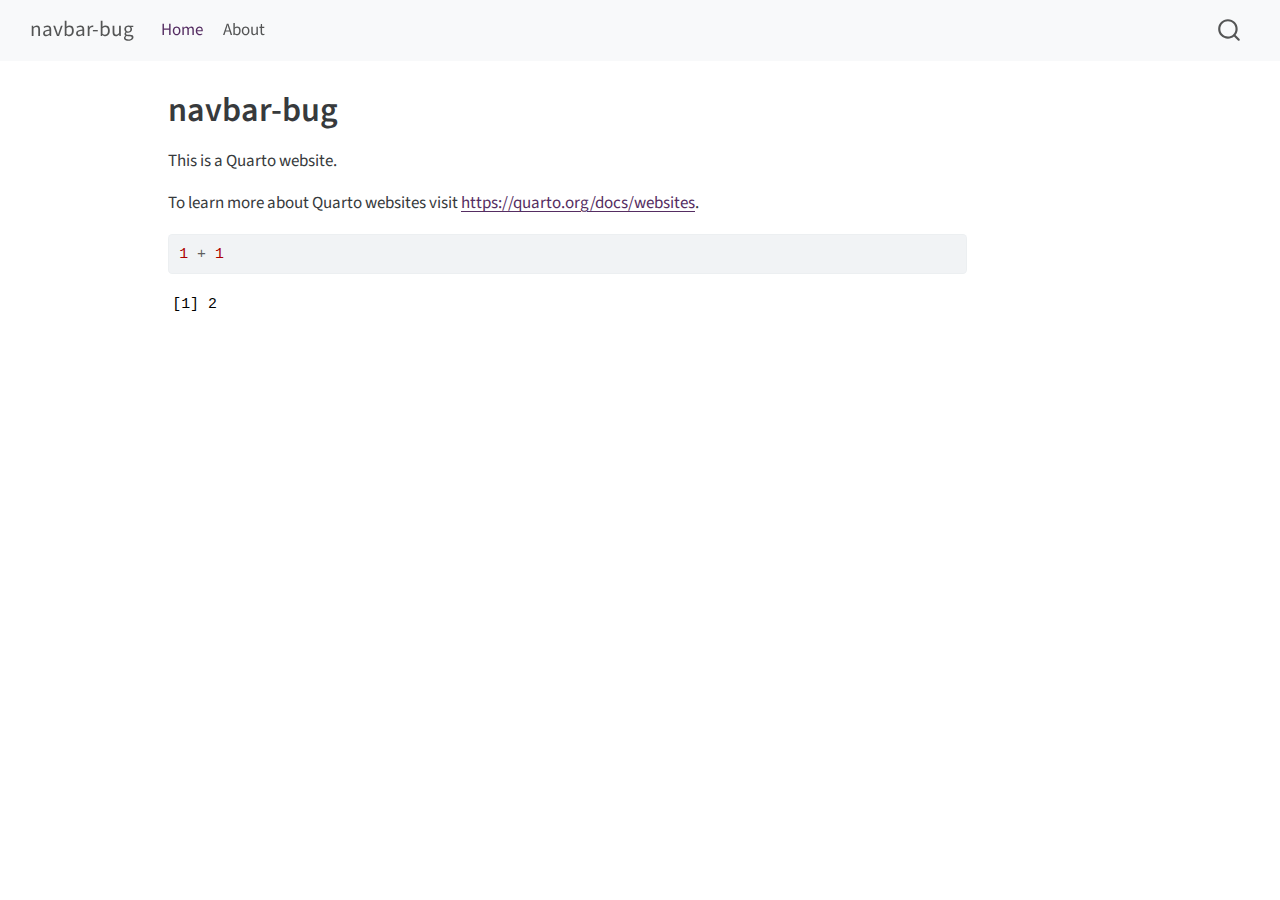
<file: index.html>
<!DOCTYPE html>
<html xmlns="http://www.w3.org/1999/xhtml" lang="en" xml:lang="en"><head>

<meta charset="utf-8">
<meta name="generator" content="quarto-1.4.455">

<meta name="viewport" content="width=device-width, initial-scale=1.0, user-scalable=yes">


<title>navbar-bug</title>
<style>
code{white-space: pre-wrap;}
span.smallcaps{font-variant: small-caps;}
div.columns{display: flex; gap: min(4vw, 1.5em);}
div.column{flex: auto; overflow-x: auto;}
div.hanging-indent{margin-left: 1.5em; text-indent: -1.5em;}
ul.task-list{list-style: none;}
ul.task-list li input[type="checkbox"] {
  width: 0.8em;
  margin: 0 0.8em 0.2em -1em; /* quarto-specific, see https://github.com/quarto-dev/quarto-cli/issues/4556 */ 
  vertical-align: middle;
}
/* CSS for syntax highlighting */
pre > code.sourceCode { white-space: pre; position: relative; }
pre > code.sourceCode > span { line-height: 1.25; }
pre > code.sourceCode > span:empty { height: 1.2em; }
.sourceCode { overflow: visible; }
code.sourceCode > span { color: inherit; text-decoration: inherit; }
div.sourceCode { margin: 1em 0; }
pre.sourceCode { margin: 0; }
@media screen {
div.sourceCode { overflow: auto; }
}
@media print {
pre > code.sourceCode { white-space: pre-wrap; }
pre > code.sourceCode > span { text-indent: -5em; padding-left: 5em; }
}
pre.numberSource code
  { counter-reset: source-line 0; }
pre.numberSource code > span
  { position: relative; left: -4em; counter-increment: source-line; }
pre.numberSource code > span > a:first-child::before
  { content: counter(source-line);
    position: relative; left: -1em; text-align: right; vertical-align: baseline;
    border: none; display: inline-block;
    -webkit-touch-callout: none; -webkit-user-select: none;
    -khtml-user-select: none; -moz-user-select: none;
    -ms-user-select: none; user-select: none;
    padding: 0 4px; width: 4em;
  }
pre.numberSource { margin-left: 3em;  padding-left: 4px; }
div.sourceCode
  {   }
@media screen {
pre > code.sourceCode > span > a:first-child::before { text-decoration: underline; }
}
</style>


<script src="site_libs/quarto-nav/quarto-nav.js"></script>
<script src="site_libs/quarto-nav/headroom.min.js"></script>
<script src="site_libs/clipboard/clipboard.min.js"></script>
<script src="site_libs/quarto-search/autocomplete.umd.js"></script>
<script src="site_libs/quarto-search/fuse.min.js"></script>
<script src="site_libs/quarto-search/quarto-search.js"></script>
<meta name="quarto:offset" content="./">
<script src="site_libs/quarto-html/quarto.js"></script>
<script src="site_libs/quarto-html/popper.min.js"></script>
<script src="site_libs/quarto-html/tippy.umd.min.js"></script>
<script src="site_libs/quarto-html/anchor.min.js"></script>
<link href="site_libs/quarto-html/tippy.css" rel="stylesheet">
<link href="site_libs/quarto-html/quarto-syntax-highlighting.css" rel="stylesheet" id="quarto-text-highlighting-styles">
<script src="site_libs/bootstrap/bootstrap.min.js"></script>
<link href="site_libs/bootstrap/bootstrap-icons.css" rel="stylesheet">
<link href="site_libs/bootstrap/bootstrap.min.css" rel="stylesheet" id="quarto-bootstrap" data-mode="light">
<script id="quarto-search-options" type="application/json">{
  "location": "navbar",
  "copy-button": false,
  "collapse-after": 3,
  "panel-placement": "end",
  "type": "overlay",
  "limit": 50,
  "keyboard-shortcut": [
    "f",
    "/",
    "s"
  ],
  "show-item-context": false,
  "language": {
    "search-no-results-text": "No results",
    "search-matching-documents-text": "matching documents",
    "search-copy-link-title": "Copy link to search",
    "search-hide-matches-text": "Hide additional matches",
    "search-more-match-text": "more match in this document",
    "search-more-matches-text": "more matches in this document",
    "search-clear-button-title": "Clear",
    "search-detached-cancel-button-title": "Cancel",
    "search-submit-button-title": "Submit",
    "search-label": "Search"
  }
}</script>


<link rel="stylesheet" href="styles.css">
</head>

<body class="nav-fixed">

<div id="quarto-search-results"></div>
  <header id="quarto-header" class="headroom fixed-top">
    <nav class="navbar navbar-expand-lg " data-bs-theme="dark">
      <div class="navbar-container container-fluid">
      <div class="navbar-brand-container mx-auto">
    <a class="navbar-brand" href="./index.html">
    <span class="navbar-title">navbar-bug</span>
    </a>
  </div>
            <div id="quarto-search" class="" title="Search"></div>
          <button class="navbar-toggler" type="button" data-bs-toggle="collapse" data-bs-target="#navbarCollapse" aria-controls="navbarCollapse" aria-expanded="false" aria-label="Toggle navigation" onclick="if (window.quartoToggleHeadroom) { window.quartoToggleHeadroom(); }">
  <span class="navbar-toggler-icon"></span>
</button>
          <div class="collapse navbar-collapse" id="navbarCollapse">
            <ul class="navbar-nav navbar-nav-scroll me-auto">
  <li class="nav-item">
    <a class="nav-link active" href="./index.html" aria-current="page"> 
<span class="menu-text">Home</span></a>
  </li>  
  <li class="nav-item">
    <a class="nav-link" href="./about.html"> 
<span class="menu-text">About</span></a>
  </li>  
</ul>
          </div> <!-- /navcollapse -->
          <div class="quarto-navbar-tools">
</div>
      </div> <!-- /container-fluid -->
    </nav>
</header>
<!-- content -->
<div id="quarto-content" class="quarto-container page-columns page-rows-contents page-layout-article page-navbar">
<!-- sidebar -->
<!-- margin-sidebar -->
    <div id="quarto-margin-sidebar" class="sidebar margin-sidebar">
        
    </div>
<!-- main -->
<main class="content" id="quarto-document-content">

<header id="title-block-header" class="quarto-title-block default">
<div class="quarto-title">
<h1 class="title">navbar-bug</h1>
</div>



<div class="quarto-title-meta">

    
  
    
  </div>
  


</header>


<p>This is a Quarto website.</p>
<p>To learn more about Quarto websites visit <a href="https://quarto.org/docs/websites" class="uri">https://quarto.org/docs/websites</a>.</p>
<div class="cell">
<div class="sourceCode cell-code" id="cb1"><pre class="sourceCode r code-with-copy"><code class="sourceCode r"><span id="cb1-1"><a href="#cb1-1" aria-hidden="true" tabindex="-1"></a><span class="dv">1</span> <span class="sc">+</span> <span class="dv">1</span></span></code><button title="Copy to Clipboard" class="code-copy-button"><i class="bi"></i></button></pre></div>
<div class="cell-output cell-output-stdout">
<pre><code>[1] 2</code></pre>
</div>
</div>



</main> <!-- /main -->
<script id="quarto-html-after-body" type="application/javascript">
window.document.addEventListener("DOMContentLoaded", function (event) {
  const toggleBodyColorMode = (bsSheetEl) => {
    const mode = bsSheetEl.getAttribute("data-mode");
    const bodyEl = window.document.querySelector("body");
    if (mode === "dark") {
      bodyEl.classList.add("quarto-dark");
      bodyEl.classList.remove("quarto-light");
    } else {
      bodyEl.classList.add("quarto-light");
      bodyEl.classList.remove("quarto-dark");
    }
  }
  const toggleBodyColorPrimary = () => {
    const bsSheetEl = window.document.querySelector("link#quarto-bootstrap");
    if (bsSheetEl) {
      toggleBodyColorMode(bsSheetEl);
    }
  }
  toggleBodyColorPrimary();  
  const icon = "";
  const anchorJS = new window.AnchorJS();
  anchorJS.options = {
    placement: 'right',
    icon: icon
  };
  anchorJS.add('.anchored');
  const isCodeAnnotation = (el) => {
    for (const clz of el.classList) {
      if (clz.startsWith('code-annotation-')) {                     
        return true;
      }
    }
    return false;
  }
  const clipboard = new window.ClipboardJS('.code-copy-button', {
    text: function(trigger) {
      const codeEl = trigger.previousElementSibling.cloneNode(true);
      for (const childEl of codeEl.children) {
        if (isCodeAnnotation(childEl)) {
          childEl.remove();
        }
      }
      return codeEl.innerText;
    }
  });
  clipboard.on('success', function(e) {
    // button target
    const button = e.trigger;
    // don't keep focus
    button.blur();
    // flash "checked"
    button.classList.add('code-copy-button-checked');
    var currentTitle = button.getAttribute("title");
    button.setAttribute("title", "Copied!");
    let tooltip;
    if (window.bootstrap) {
      button.setAttribute("data-bs-toggle", "tooltip");
      button.setAttribute("data-bs-placement", "left");
      button.setAttribute("data-bs-title", "Copied!");
      tooltip = new bootstrap.Tooltip(button, 
        { trigger: "manual", 
          customClass: "code-copy-button-tooltip",
          offset: [0, -8]});
      tooltip.show();    
    }
    setTimeout(function() {
      if (tooltip) {
        tooltip.hide();
        button.removeAttribute("data-bs-title");
        button.removeAttribute("data-bs-toggle");
        button.removeAttribute("data-bs-placement");
      }
      button.setAttribute("title", currentTitle);
      button.classList.remove('code-copy-button-checked');
    }, 1000);
    // clear code selection
    e.clearSelection();
  });
  function tippyHover(el, contentFn, onTriggerFn, onUntriggerFn) {
    const config = {
      allowHTML: true,
      maxWidth: 500,
      delay: 100,
      arrow: false,
      appendTo: function(el) {
          return el.parentElement;
      },
      interactive: true,
      interactiveBorder: 10,
      theme: 'quarto',
      placement: 'bottom-start',
    };
    if (contentFn) {
      config.content = contentFn;
    }
    if (onTriggerFn) {
      config.onTrigger = onTriggerFn;
    }
    if (onUntriggerFn) {
      config.onUntrigger = onUntriggerFn;
    }
    window.tippy(el, config); 
  }
  const noterefs = window.document.querySelectorAll('a[role="doc-noteref"]');
  for (var i=0; i<noterefs.length; i++) {
    const ref = noterefs[i];
    tippyHover(ref, function() {
      // use id or data attribute instead here
      let href = ref.getAttribute('data-footnote-href') || ref.getAttribute('href');
      try { href = new URL(href).hash; } catch {}
      const id = href.replace(/^#\/?/, "");
      const note = window.document.getElementById(id);
      return note.innerHTML;
    });
  }
  const xrefs = window.document.querySelectorAll('a.quarto-xref');
  const processXRef = (id, note) => {
    // Strip column container classes
    const stripColumnClz = (el) => {
      el.classList.remove("page-full", "page-columns");
      if (el.children) {
        for (const child of el.children) {
          stripColumnClz(child);
        }
      }
    }
    stripColumnClz(note)
    const typesetMath = (el) => {
      if (window.MathJax) {
        // MathJax Typeset
        window.MathJax.typeset([el]);
      } else if (window.katex) {
        // KaTeX Render
        var mathElements = el.getElementsByClassName("math");
        var macros = [];
        for (var i = 0; i < mathElements.length; i++) {
          var texText = mathElements[i].firstChild;
          if (mathElements[i].tagName == "SPAN") {
            window.katex.render(texText.data, mathElements[i], {
              displayMode: mathElements[i].classList.contains('display'),
              throwOnError: false,
              macros: macros,
              fleqn: false
            });
          }
        }
      }
    }
    if (id === null || id.startsWith('sec-')) {
      // Special case sections, only their first couple elements
      const container = document.createElement("div");
      if (note.children && note.children.length > 2) {
        for (let i = 0; i < 2; i++) {
          container.appendChild(note.children[i].cloneNode(true));
        }
        typesetMath(container);
        return container.innerHTML
      } else {
        typesetMath(note);
        return note.innerHTML;
      }
    } else {
      // Remove any anchor links if they are present
      const anchorLink = note.querySelector('a.anchorjs-link');
      if (anchorLink) {
        anchorLink.remove();
      }
      typesetMath(note);
      return note.innerHTML;
    }
  }
  for (var i=0; i<xrefs.length; i++) {
    const xref = xrefs[i];
    tippyHover(xref, undefined, function(instance) {
      instance.disable();
      let url = xref.getAttribute('href');
      let hash = undefined; 
      if (url.startsWith('#')) {
        hash = url;
      } else {
        try { hash = new URL(url).hash; } catch {}
      }
      if (hash) {
        const id = hash.replace(/^#\/?/, "");
        const note = window.document.getElementById(id);
        if (note !== null) {
          try {
            const html = processXRef(id, note.cloneNode(true));
            instance.setContent(html);
          } finally {
            instance.enable();
            instance.show();
          }
        } else {
          // See if we can fetch this
          fetch(url.split('#')[0])
          .then(res => res.text())
          .then(html => {
            const parser = new DOMParser();
            const htmlDoc = parser.parseFromString(html, "text/html");
            const note = htmlDoc.getElementById(id);
            if (note !== null) {
              const html = processXRef(id, note);
              instance.setContent(html);
            } 
          }).finally(() => {
            instance.enable();
            instance.show();
          });
        }
      } else {
        // See if we can fetch a full url (with no hash to target)
        // This is a special case and we should probably do some content thinning / targeting
        fetch(url)
        .then(res => res.text())
        .then(html => {
          const parser = new DOMParser();
          const htmlDoc = parser.parseFromString(html, "text/html");
          const note = htmlDoc.querySelector('main.content');
          if (note !== null) {
            // This should only happen for chapter cross references
            // (since there is no id in the URL)
            // remove the first header
            if (note.children.length > 0 && note.children[0].tagName === "HEADER") {
              note.children[0].remove();
            }
            const html = processXRef(null, note);
            instance.setContent(html);
          } 
        }).finally(() => {
          instance.enable();
          instance.show();
        });
      }
    }, function(instance) {
    });
  }
      let selectedAnnoteEl;
      const selectorForAnnotation = ( cell, annotation) => {
        let cellAttr = 'data-code-cell="' + cell + '"';
        let lineAttr = 'data-code-annotation="' +  annotation + '"';
        const selector = 'span[' + cellAttr + '][' + lineAttr + ']';
        return selector;
      }
      const selectCodeLines = (annoteEl) => {
        const doc = window.document;
        const targetCell = annoteEl.getAttribute("data-target-cell");
        const targetAnnotation = annoteEl.getAttribute("data-target-annotation");
        const annoteSpan = window.document.querySelector(selectorForAnnotation(targetCell, targetAnnotation));
        const lines = annoteSpan.getAttribute("data-code-lines").split(",");
        const lineIds = lines.map((line) => {
          return targetCell + "-" + line;
        })
        let top = null;
        let height = null;
        let parent = null;
        if (lineIds.length > 0) {
            //compute the position of the single el (top and bottom and make a div)
            const el = window.document.getElementById(lineIds[0]);
            top = el.offsetTop;
            height = el.offsetHeight;
            parent = el.parentElement.parentElement;
          if (lineIds.length > 1) {
            const lastEl = window.document.getElementById(lineIds[lineIds.length - 1]);
            const bottom = lastEl.offsetTop + lastEl.offsetHeight;
            height = bottom - top;
          }
          if (top !== null && height !== null && parent !== null) {
            // cook up a div (if necessary) and position it 
            let div = window.document.getElementById("code-annotation-line-highlight");
            if (div === null) {
              div = window.document.createElement("div");
              div.setAttribute("id", "code-annotation-line-highlight");
              div.style.position = 'absolute';
              parent.appendChild(div);
            }
            div.style.top = top - 2 + "px";
            div.style.height = height + 4 + "px";
            div.style.left = 0;
            let gutterDiv = window.document.getElementById("code-annotation-line-highlight-gutter");
            if (gutterDiv === null) {
              gutterDiv = window.document.createElement("div");
              gutterDiv.setAttribute("id", "code-annotation-line-highlight-gutter");
              gutterDiv.style.position = 'absolute';
              const codeCell = window.document.getElementById(targetCell);
              const gutter = codeCell.querySelector('.code-annotation-gutter');
              gutter.appendChild(gutterDiv);
            }
            gutterDiv.style.top = top - 2 + "px";
            gutterDiv.style.height = height + 4 + "px";
          }
          selectedAnnoteEl = annoteEl;
        }
      };
      const unselectCodeLines = () => {
        const elementsIds = ["code-annotation-line-highlight", "code-annotation-line-highlight-gutter"];
        elementsIds.forEach((elId) => {
          const div = window.document.getElementById(elId);
          if (div) {
            div.remove();
          }
        });
        selectedAnnoteEl = undefined;
      };
        // Handle positioning of the toggle
    window.addEventListener(
      "resize",
      throttle(() => {
        elRect = undefined;
        if (selectedAnnoteEl) {
          selectCodeLines(selectedAnnoteEl);
        }
      }, 10)
    );
    function throttle(fn, ms) {
    let throttle = false;
    let timer;
      return (...args) => {
        if(!throttle) { // first call gets through
            fn.apply(this, args);
            throttle = true;
        } else { // all the others get throttled
            if(timer) clearTimeout(timer); // cancel #2
            timer = setTimeout(() => {
              fn.apply(this, args);
              timer = throttle = false;
            }, ms);
        }
      };
    }
      // Attach click handler to the DT
      const annoteDls = window.document.querySelectorAll('dt[data-target-cell]');
      for (const annoteDlNode of annoteDls) {
        annoteDlNode.addEventListener('click', (event) => {
          const clickedEl = event.target;
          if (clickedEl !== selectedAnnoteEl) {
            unselectCodeLines();
            const activeEl = window.document.querySelector('dt[data-target-cell].code-annotation-active');
            if (activeEl) {
              activeEl.classList.remove('code-annotation-active');
            }
            selectCodeLines(clickedEl);
            clickedEl.classList.add('code-annotation-active');
          } else {
            // Unselect the line
            unselectCodeLines();
            clickedEl.classList.remove('code-annotation-active');
          }
        });
      }
  const findCites = (el) => {
    const parentEl = el.parentElement;
    if (parentEl) {
      const cites = parentEl.dataset.cites;
      if (cites) {
        return {
          el,
          cites: cites.split(' ')
        };
      } else {
        return findCites(el.parentElement)
      }
    } else {
      return undefined;
    }
  };
  var bibliorefs = window.document.querySelectorAll('a[role="doc-biblioref"]');
  for (var i=0; i<bibliorefs.length; i++) {
    const ref = bibliorefs[i];
    const citeInfo = findCites(ref);
    if (citeInfo) {
      tippyHover(citeInfo.el, function() {
        var popup = window.document.createElement('div');
        citeInfo.cites.forEach(function(cite) {
          var citeDiv = window.document.createElement('div');
          citeDiv.classList.add('hanging-indent');
          citeDiv.classList.add('csl-entry');
          var biblioDiv = window.document.getElementById('ref-' + cite);
          if (biblioDiv) {
            citeDiv.innerHTML = biblioDiv.innerHTML;
          }
          popup.appendChild(citeDiv);
        });
        return popup.innerHTML;
      });
    }
  }
});
</script>
</div> <!-- /content -->




</body></html>
</file>
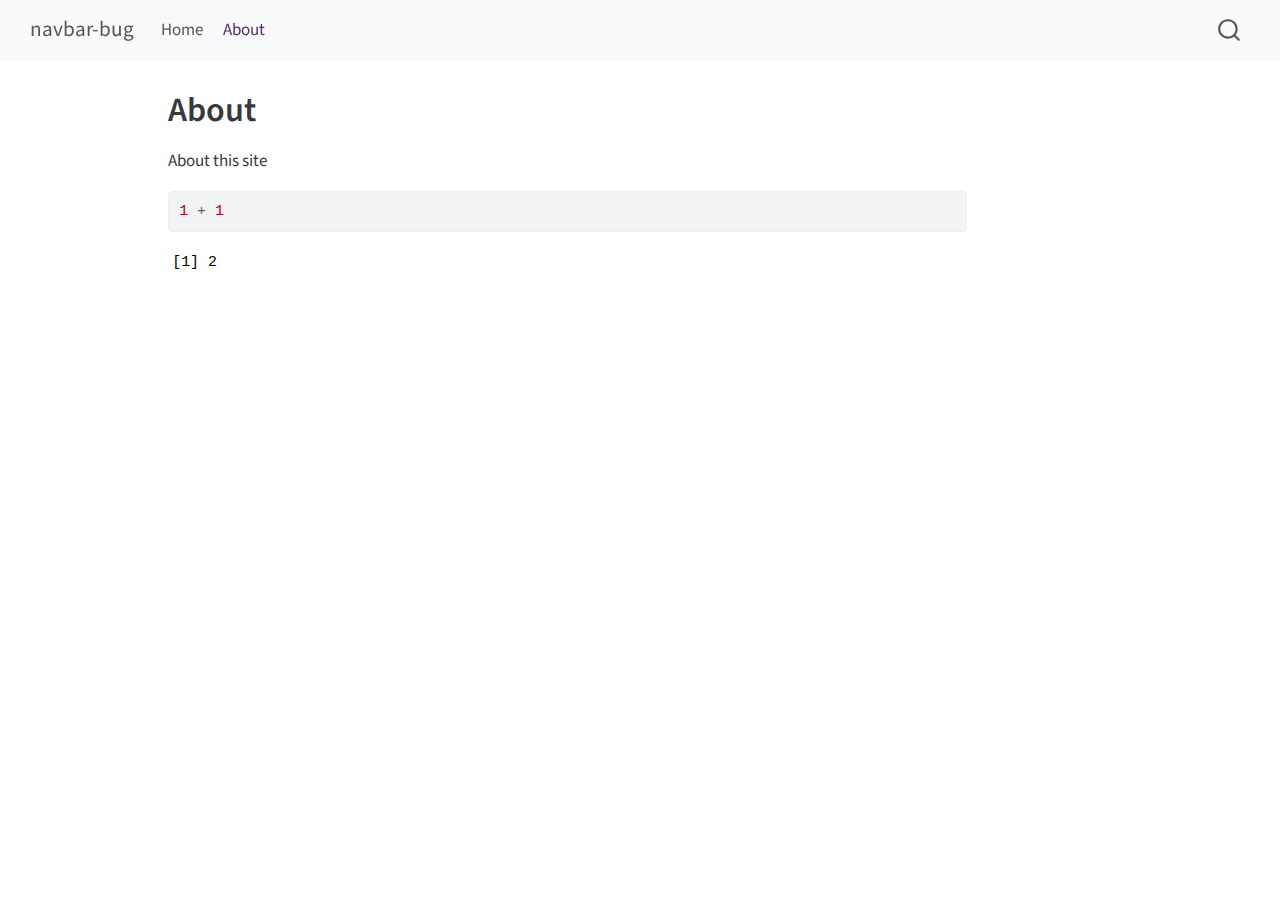
<file: about.html>
<!DOCTYPE html>
<html xmlns="http://www.w3.org/1999/xhtml" lang="en" xml:lang="en"><head>

<meta charset="utf-8">
<meta name="generator" content="quarto-1.4.455">

<meta name="viewport" content="width=device-width, initial-scale=1.0, user-scalable=yes">


<title>navbar-bug - About</title>
<style>
code{white-space: pre-wrap;}
span.smallcaps{font-variant: small-caps;}
div.columns{display: flex; gap: min(4vw, 1.5em);}
div.column{flex: auto; overflow-x: auto;}
div.hanging-indent{margin-left: 1.5em; text-indent: -1.5em;}
ul.task-list{list-style: none;}
ul.task-list li input[type="checkbox"] {
  width: 0.8em;
  margin: 0 0.8em 0.2em -1em; /* quarto-specific, see https://github.com/quarto-dev/quarto-cli/issues/4556 */ 
  vertical-align: middle;
}
/* CSS for syntax highlighting */
pre > code.sourceCode { white-space: pre; position: relative; }
pre > code.sourceCode > span { line-height: 1.25; }
pre > code.sourceCode > span:empty { height: 1.2em; }
.sourceCode { overflow: visible; }
code.sourceCode > span { color: inherit; text-decoration: inherit; }
div.sourceCode { margin: 1em 0; }
pre.sourceCode { margin: 0; }
@media screen {
div.sourceCode { overflow: auto; }
}
@media print {
pre > code.sourceCode { white-space: pre-wrap; }
pre > code.sourceCode > span { text-indent: -5em; padding-left: 5em; }
}
pre.numberSource code
  { counter-reset: source-line 0; }
pre.numberSource code > span
  { position: relative; left: -4em; counter-increment: source-line; }
pre.numberSource code > span > a:first-child::before
  { content: counter(source-line);
    position: relative; left: -1em; text-align: right; vertical-align: baseline;
    border: none; display: inline-block;
    -webkit-touch-callout: none; -webkit-user-select: none;
    -khtml-user-select: none; -moz-user-select: none;
    -ms-user-select: none; user-select: none;
    padding: 0 4px; width: 4em;
  }
pre.numberSource { margin-left: 3em;  padding-left: 4px; }
div.sourceCode
  {   }
@media screen {
pre > code.sourceCode > span > a:first-child::before { text-decoration: underline; }
}
</style>


<script src="site_libs/quarto-nav/quarto-nav.js"></script>
<script src="site_libs/quarto-nav/headroom.min.js"></script>
<script src="site_libs/clipboard/clipboard.min.js"></script>
<script src="site_libs/quarto-search/autocomplete.umd.js"></script>
<script src="site_libs/quarto-search/fuse.min.js"></script>
<script src="site_libs/quarto-search/quarto-search.js"></script>
<meta name="quarto:offset" content="./">
<script src="site_libs/quarto-html/quarto.js"></script>
<script src="site_libs/quarto-html/popper.min.js"></script>
<script src="site_libs/quarto-html/tippy.umd.min.js"></script>
<script src="site_libs/quarto-html/anchor.min.js"></script>
<link href="site_libs/quarto-html/tippy.css" rel="stylesheet">
<link href="site_libs/quarto-html/quarto-syntax-highlighting.css" rel="stylesheet" id="quarto-text-highlighting-styles">
<script src="site_libs/bootstrap/bootstrap.min.js"></script>
<link href="site_libs/bootstrap/bootstrap-icons.css" rel="stylesheet">
<link href="site_libs/bootstrap/bootstrap.min.css" rel="stylesheet" id="quarto-bootstrap" data-mode="light">
<script id="quarto-search-options" type="application/json">{
  "location": "navbar",
  "copy-button": false,
  "collapse-after": 3,
  "panel-placement": "end",
  "type": "overlay",
  "limit": 50,
  "keyboard-shortcut": [
    "f",
    "/",
    "s"
  ],
  "show-item-context": false,
  "language": {
    "search-no-results-text": "No results",
    "search-matching-documents-text": "matching documents",
    "search-copy-link-title": "Copy link to search",
    "search-hide-matches-text": "Hide additional matches",
    "search-more-match-text": "more match in this document",
    "search-more-matches-text": "more matches in this document",
    "search-clear-button-title": "Clear",
    "search-detached-cancel-button-title": "Cancel",
    "search-submit-button-title": "Submit",
    "search-label": "Search"
  }
}</script>


<link rel="stylesheet" href="styles.css">
</head>

<body class="nav-fixed">

<div id="quarto-search-results"></div>
  <header id="quarto-header" class="headroom fixed-top">
    <nav class="navbar navbar-expand-lg " data-bs-theme="dark">
      <div class="navbar-container container-fluid">
      <div class="navbar-brand-container mx-auto">
    <a class="navbar-brand" href="./index.html">
    <span class="navbar-title">navbar-bug</span>
    </a>
  </div>
            <div id="quarto-search" class="" title="Search"></div>
          <button class="navbar-toggler" type="button" data-bs-toggle="collapse" data-bs-target="#navbarCollapse" aria-controls="navbarCollapse" aria-expanded="false" aria-label="Toggle navigation" onclick="if (window.quartoToggleHeadroom) { window.quartoToggleHeadroom(); }">
  <span class="navbar-toggler-icon"></span>
</button>
          <div class="collapse navbar-collapse" id="navbarCollapse">
            <ul class="navbar-nav navbar-nav-scroll me-auto">
  <li class="nav-item">
    <a class="nav-link" href="./index.html"> 
<span class="menu-text">Home</span></a>
  </li>  
  <li class="nav-item">
    <a class="nav-link active" href="./about.html" aria-current="page"> 
<span class="menu-text">About</span></a>
  </li>  
</ul>
          </div> <!-- /navcollapse -->
          <div class="quarto-navbar-tools">
</div>
      </div> <!-- /container-fluid -->
    </nav>
</header>
<!-- content -->
<div id="quarto-content" class="quarto-container page-columns page-rows-contents page-layout-article page-navbar">
<!-- sidebar -->
<!-- margin-sidebar -->
    <div id="quarto-margin-sidebar" class="sidebar margin-sidebar">
        
    </div>
<!-- main -->
<main class="content" id="quarto-document-content">

<header id="title-block-header" class="quarto-title-block default">
<div class="quarto-title">
<h1 class="title">About</h1>
</div>



<div class="quarto-title-meta">

    
  
    
  </div>
  


</header>


<p>About this site</p>
<div class="cell">
<div class="sourceCode cell-code" id="cb1"><pre class="sourceCode r code-with-copy"><code class="sourceCode r"><span id="cb1-1"><a href="#cb1-1" aria-hidden="true" tabindex="-1"></a><span class="dv">1</span> <span class="sc">+</span> <span class="dv">1</span></span></code><button title="Copy to Clipboard" class="code-copy-button"><i class="bi"></i></button></pre></div>
<div class="cell-output cell-output-stdout">
<pre><code>[1] 2</code></pre>
</div>
</div>



</main> <!-- /main -->
<script id="quarto-html-after-body" type="application/javascript">
window.document.addEventListener("DOMContentLoaded", function (event) {
  const toggleBodyColorMode = (bsSheetEl) => {
    const mode = bsSheetEl.getAttribute("data-mode");
    const bodyEl = window.document.querySelector("body");
    if (mode === "dark") {
      bodyEl.classList.add("quarto-dark");
      bodyEl.classList.remove("quarto-light");
    } else {
      bodyEl.classList.add("quarto-light");
      bodyEl.classList.remove("quarto-dark");
    }
  }
  const toggleBodyColorPrimary = () => {
    const bsSheetEl = window.document.querySelector("link#quarto-bootstrap");
    if (bsSheetEl) {
      toggleBodyColorMode(bsSheetEl);
    }
  }
  toggleBodyColorPrimary();  
  const icon = "";
  const anchorJS = new window.AnchorJS();
  anchorJS.options = {
    placement: 'right',
    icon: icon
  };
  anchorJS.add('.anchored');
  const isCodeAnnotation = (el) => {
    for (const clz of el.classList) {
      if (clz.startsWith('code-annotation-')) {                     
        return true;
      }
    }
    return false;
  }
  const clipboard = new window.ClipboardJS('.code-copy-button', {
    text: function(trigger) {
      const codeEl = trigger.previousElementSibling.cloneNode(true);
      for (const childEl of codeEl.children) {
        if (isCodeAnnotation(childEl)) {
          childEl.remove();
        }
      }
      return codeEl.innerText;
    }
  });
  clipboard.on('success', function(e) {
    // button target
    const button = e.trigger;
    // don't keep focus
    button.blur();
    // flash "checked"
    button.classList.add('code-copy-button-checked');
    var currentTitle = button.getAttribute("title");
    button.setAttribute("title", "Copied!");
    let tooltip;
    if (window.bootstrap) {
      button.setAttribute("data-bs-toggle", "tooltip");
      button.setAttribute("data-bs-placement", "left");
      button.setAttribute("data-bs-title", "Copied!");
      tooltip = new bootstrap.Tooltip(button, 
        { trigger: "manual", 
          customClass: "code-copy-button-tooltip",
          offset: [0, -8]});
      tooltip.show();    
    }
    setTimeout(function() {
      if (tooltip) {
        tooltip.hide();
        button.removeAttribute("data-bs-title");
        button.removeAttribute("data-bs-toggle");
        button.removeAttribute("data-bs-placement");
      }
      button.setAttribute("title", currentTitle);
      button.classList.remove('code-copy-button-checked');
    }, 1000);
    // clear code selection
    e.clearSelection();
  });
  function tippyHover(el, contentFn, onTriggerFn, onUntriggerFn) {
    const config = {
      allowHTML: true,
      maxWidth: 500,
      delay: 100,
      arrow: false,
      appendTo: function(el) {
          return el.parentElement;
      },
      interactive: true,
      interactiveBorder: 10,
      theme: 'quarto',
      placement: 'bottom-start',
    };
    if (contentFn) {
      config.content = contentFn;
    }
    if (onTriggerFn) {
      config.onTrigger = onTriggerFn;
    }
    if (onUntriggerFn) {
      config.onUntrigger = onUntriggerFn;
    }
    window.tippy(el, config); 
  }
  const noterefs = window.document.querySelectorAll('a[role="doc-noteref"]');
  for (var i=0; i<noterefs.length; i++) {
    const ref = noterefs[i];
    tippyHover(ref, function() {
      // use id or data attribute instead here
      let href = ref.getAttribute('data-footnote-href') || ref.getAttribute('href');
      try { href = new URL(href).hash; } catch {}
      const id = href.replace(/^#\/?/, "");
      const note = window.document.getElementById(id);
      return note.innerHTML;
    });
  }
  const xrefs = window.document.querySelectorAll('a.quarto-xref');
  const processXRef = (id, note) => {
    // Strip column container classes
    const stripColumnClz = (el) => {
      el.classList.remove("page-full", "page-columns");
      if (el.children) {
        for (const child of el.children) {
          stripColumnClz(child);
        }
      }
    }
    stripColumnClz(note)
    const typesetMath = (el) => {
      if (window.MathJax) {
        // MathJax Typeset
        window.MathJax.typeset([el]);
      } else if (window.katex) {
        // KaTeX Render
        var mathElements = el.getElementsByClassName("math");
        var macros = [];
        for (var i = 0; i < mathElements.length; i++) {
          var texText = mathElements[i].firstChild;
          if (mathElements[i].tagName == "SPAN") {
            window.katex.render(texText.data, mathElements[i], {
              displayMode: mathElements[i].classList.contains('display'),
              throwOnError: false,
              macros: macros,
              fleqn: false
            });
          }
        }
      }
    }
    if (id === null || id.startsWith('sec-')) {
      // Special case sections, only their first couple elements
      const container = document.createElement("div");
      if (note.children && note.children.length > 2) {
        for (let i = 0; i < 2; i++) {
          container.appendChild(note.children[i].cloneNode(true));
        }
        typesetMath(container);
        return container.innerHTML
      } else {
        typesetMath(note);
        return note.innerHTML;
      }
    } else {
      // Remove any anchor links if they are present
      const anchorLink = note.querySelector('a.anchorjs-link');
      if (anchorLink) {
        anchorLink.remove();
      }
      typesetMath(note);
      return note.innerHTML;
    }
  }
  for (var i=0; i<xrefs.length; i++) {
    const xref = xrefs[i];
    tippyHover(xref, undefined, function(instance) {
      instance.disable();
      let url = xref.getAttribute('href');
      let hash = undefined; 
      if (url.startsWith('#')) {
        hash = url;
      } else {
        try { hash = new URL(url).hash; } catch {}
      }
      if (hash) {
        const id = hash.replace(/^#\/?/, "");
        const note = window.document.getElementById(id);
        if (note !== null) {
          try {
            const html = processXRef(id, note.cloneNode(true));
            instance.setContent(html);
          } finally {
            instance.enable();
            instance.show();
          }
        } else {
          // See if we can fetch this
          fetch(url.split('#')[0])
          .then(res => res.text())
          .then(html => {
            const parser = new DOMParser();
            const htmlDoc = parser.parseFromString(html, "text/html");
            const note = htmlDoc.getElementById(id);
            if (note !== null) {
              const html = processXRef(id, note);
              instance.setContent(html);
            } 
          }).finally(() => {
            instance.enable();
            instance.show();
          });
        }
      } else {
        // See if we can fetch a full url (with no hash to target)
        // This is a special case and we should probably do some content thinning / targeting
        fetch(url)
        .then(res => res.text())
        .then(html => {
          const parser = new DOMParser();
          const htmlDoc = parser.parseFromString(html, "text/html");
          const note = htmlDoc.querySelector('main.content');
          if (note !== null) {
            // This should only happen for chapter cross references
            // (since there is no id in the URL)
            // remove the first header
            if (note.children.length > 0 && note.children[0].tagName === "HEADER") {
              note.children[0].remove();
            }
            const html = processXRef(null, note);
            instance.setContent(html);
          } 
        }).finally(() => {
          instance.enable();
          instance.show();
        });
      }
    }, function(instance) {
    });
  }
      let selectedAnnoteEl;
      const selectorForAnnotation = ( cell, annotation) => {
        let cellAttr = 'data-code-cell="' + cell + '"';
        let lineAttr = 'data-code-annotation="' +  annotation + '"';
        const selector = 'span[' + cellAttr + '][' + lineAttr + ']';
        return selector;
      }
      const selectCodeLines = (annoteEl) => {
        const doc = window.document;
        const targetCell = annoteEl.getAttribute("data-target-cell");
        const targetAnnotation = annoteEl.getAttribute("data-target-annotation");
        const annoteSpan = window.document.querySelector(selectorForAnnotation(targetCell, targetAnnotation));
        const lines = annoteSpan.getAttribute("data-code-lines").split(",");
        const lineIds = lines.map((line) => {
          return targetCell + "-" + line;
        })
        let top = null;
        let height = null;
        let parent = null;
        if (lineIds.length > 0) {
            //compute the position of the single el (top and bottom and make a div)
            const el = window.document.getElementById(lineIds[0]);
            top = el.offsetTop;
            height = el.offsetHeight;
            parent = el.parentElement.parentElement;
          if (lineIds.length > 1) {
            const lastEl = window.document.getElementById(lineIds[lineIds.length - 1]);
            const bottom = lastEl.offsetTop + lastEl.offsetHeight;
            height = bottom - top;
          }
          if (top !== null && height !== null && parent !== null) {
            // cook up a div (if necessary) and position it 
            let div = window.document.getElementById("code-annotation-line-highlight");
            if (div === null) {
              div = window.document.createElement("div");
              div.setAttribute("id", "code-annotation-line-highlight");
              div.style.position = 'absolute';
              parent.appendChild(div);
            }
            div.style.top = top - 2 + "px";
            div.style.height = height + 4 + "px";
            div.style.left = 0;
            let gutterDiv = window.document.getElementById("code-annotation-line-highlight-gutter");
            if (gutterDiv === null) {
              gutterDiv = window.document.createElement("div");
              gutterDiv.setAttribute("id", "code-annotation-line-highlight-gutter");
              gutterDiv.style.position = 'absolute';
              const codeCell = window.document.getElementById(targetCell);
              const gutter = codeCell.querySelector('.code-annotation-gutter');
              gutter.appendChild(gutterDiv);
            }
            gutterDiv.style.top = top - 2 + "px";
            gutterDiv.style.height = height + 4 + "px";
          }
          selectedAnnoteEl = annoteEl;
        }
      };
      const unselectCodeLines = () => {
        const elementsIds = ["code-annotation-line-highlight", "code-annotation-line-highlight-gutter"];
        elementsIds.forEach((elId) => {
          const div = window.document.getElementById(elId);
          if (div) {
            div.remove();
          }
        });
        selectedAnnoteEl = undefined;
      };
        // Handle positioning of the toggle
    window.addEventListener(
      "resize",
      throttle(() => {
        elRect = undefined;
        if (selectedAnnoteEl) {
          selectCodeLines(selectedAnnoteEl);
        }
      }, 10)
    );
    function throttle(fn, ms) {
    let throttle = false;
    let timer;
      return (...args) => {
        if(!throttle) { // first call gets through
            fn.apply(this, args);
            throttle = true;
        } else { // all the others get throttled
            if(timer) clearTimeout(timer); // cancel #2
            timer = setTimeout(() => {
              fn.apply(this, args);
              timer = throttle = false;
            }, ms);
        }
      };
    }
      // Attach click handler to the DT
      const annoteDls = window.document.querySelectorAll('dt[data-target-cell]');
      for (const annoteDlNode of annoteDls) {
        annoteDlNode.addEventListener('click', (event) => {
          const clickedEl = event.target;
          if (clickedEl !== selectedAnnoteEl) {
            unselectCodeLines();
            const activeEl = window.document.querySelector('dt[data-target-cell].code-annotation-active');
            if (activeEl) {
              activeEl.classList.remove('code-annotation-active');
            }
            selectCodeLines(clickedEl);
            clickedEl.classList.add('code-annotation-active');
          } else {
            // Unselect the line
            unselectCodeLines();
            clickedEl.classList.remove('code-annotation-active');
          }
        });
      }
  const findCites = (el) => {
    const parentEl = el.parentElement;
    if (parentEl) {
      const cites = parentEl.dataset.cites;
      if (cites) {
        return {
          el,
          cites: cites.split(' ')
        };
      } else {
        return findCites(el.parentElement)
      }
    } else {
      return undefined;
    }
  };
  var bibliorefs = window.document.querySelectorAll('a[role="doc-biblioref"]');
  for (var i=0; i<bibliorefs.length; i++) {
    const ref = bibliorefs[i];
    const citeInfo = findCites(ref);
    if (citeInfo) {
      tippyHover(citeInfo.el, function() {
        var popup = window.document.createElement('div');
        citeInfo.cites.forEach(function(cite) {
          var citeDiv = window.document.createElement('div');
          citeDiv.classList.add('hanging-indent');
          citeDiv.classList.add('csl-entry');
          var biblioDiv = window.document.getElementById('ref-' + cite);
          if (biblioDiv) {
            citeDiv.innerHTML = biblioDiv.innerHTML;
          }
          popup.appendChild(citeDiv);
        });
        return popup.innerHTML;
      });
    }
  }
});
</script>
</div> <!-- /content -->




</body></html>
</file>
<file: site_libs/quarto-html/tippy.css>
.tippy-box[data-animation=fade][data-state=hidden]{opacity:0}[data-tippy-root]{max-width:calc(100vw - 10px)}.tippy-box{position:relative;background-color:#333;color:#fff;border-radius:4px;font-size:14px;line-height:1.4;white-space:normal;outline:0;transition-property:transform,visibility,opacity}.tippy-box[data-placement^=top]>.tippy-arrow{bottom:0}.tippy-box[data-placement^=top]>.tippy-arrow:before{bottom:-7px;left:0;border-width:8px 8px 0;border-top-color:initial;transform-origin:center top}.tippy-box[data-placement^=bottom]>.tippy-arrow{top:0}.tippy-box[data-placement^=bottom]>.tippy-arrow:before{top:-7px;left:0;border-width:0 8px 8px;border-bottom-color:initial;transform-origin:center bottom}.tippy-box[data-placement^=left]>.tippy-arrow{right:0}.tippy-box[data-placement^=left]>.tippy-arrow:before{border-width:8px 0 8px 8px;border-left-color:initial;right:-7px;transform-origin:center left}.tippy-box[data-placement^=right]>.tippy-arrow{left:0}.tippy-box[data-placement^=right]>.tippy-arrow:before{left:-7px;border-width:8px 8px 8px 0;border-right-color:initial;transform-origin:center right}.tippy-box[data-inertia][data-state=visible]{transition-timing-function:cubic-bezier(.54,1.5,.38,1.11)}.tippy-arrow{width:16px;height:16px;color:#333}.tippy-arrow:before{content:"";position:absolute;border-color:transparent;border-style:solid}.tippy-content{position:relative;padding:5px 9px;z-index:1}
</file>
<file: site_libs/quarto-html/quarto-syntax-highlighting.css>
/* quarto syntax highlight colors */
:root {
  --quarto-hl-ot-color: #003B4F;
  --quarto-hl-at-color: #657422;
  --quarto-hl-ss-color: #20794D;
  --quarto-hl-an-color: #5E5E5E;
  --quarto-hl-fu-color: #4758AB;
  --quarto-hl-st-color: #20794D;
  --quarto-hl-cf-color: #003B4F;
  --quarto-hl-op-color: #5E5E5E;
  --quarto-hl-er-color: #AD0000;
  --quarto-hl-bn-color: #AD0000;
  --quarto-hl-al-color: #AD0000;
  --quarto-hl-va-color: #111111;
  --quarto-hl-bu-color: inherit;
  --quarto-hl-ex-color: inherit;
  --quarto-hl-pp-color: #AD0000;
  --quarto-hl-in-color: #5E5E5E;
  --quarto-hl-vs-color: #20794D;
  --quarto-hl-wa-color: #5E5E5E;
  --quarto-hl-do-color: #5E5E5E;
  --quarto-hl-im-color: #00769E;
  --quarto-hl-ch-color: #20794D;
  --quarto-hl-dt-color: #AD0000;
  --quarto-hl-fl-color: #AD0000;
  --quarto-hl-co-color: #5E5E5E;
  --quarto-hl-cv-color: #5E5E5E;
  --quarto-hl-cn-color: #8f5902;
  --quarto-hl-sc-color: #5E5E5E;
  --quarto-hl-dv-color: #AD0000;
  --quarto-hl-kw-color: #003B4F;
}

/* other quarto variables */
:root {
  --quarto-font-monospace: SFMono-Regular, Menlo, Monaco, Consolas, "Liberation Mono", "Courier New", monospace;
}

pre > code.sourceCode > span {
  color: #003B4F;
}

code span {
  color: #003B4F;
}

code.sourceCode > span {
  color: #003B4F;
}

div.sourceCode,
div.sourceCode pre.sourceCode {
  color: #003B4F;
}

code span.ot {
  color: #003B4F;
  font-style: inherit;
}

code span.at {
  color: #657422;
  font-style: inherit;
}

code span.ss {
  color: #20794D;
  font-style: inherit;
}

code span.an {
  color: #5E5E5E;
  font-style: inherit;
}

code span.fu {
  color: #4758AB;
  font-style: inherit;
}

code span.st {
  color: #20794D;
  font-style: inherit;
}

code span.cf {
  color: #003B4F;
  font-style: inherit;
}

code span.op {
  color: #5E5E5E;
  font-style: inherit;
}

code span.er {
  color: #AD0000;
  font-style: inherit;
}

code span.bn {
  color: #AD0000;
  font-style: inherit;
}

code span.al {
  color: #AD0000;
  font-style: inherit;
}

code span.va {
  color: #111111;
  font-style: inherit;
}

code span.bu {
  font-style: inherit;
}

code span.ex {
  font-style: inherit;
}

code span.pp {
  color: #AD0000;
  font-style: inherit;
}

code span.in {
  color: #5E5E5E;
  font-style: inherit;
}

code span.vs {
  color: #20794D;
  font-style: inherit;
}

code span.wa {
  color: #5E5E5E;
  font-style: italic;
}

code span.do {
  color: #5E5E5E;
  font-style: italic;
}

code span.im {
  color: #00769E;
  font-style: inherit;
}

code span.ch {
  color: #20794D;
  font-style: inherit;
}

code span.dt {
  color: #AD0000;
  font-style: inherit;
}

code span.fl {
  color: #AD0000;
  font-style: inherit;
}

code span.co {
  color: #5E5E5E;
  font-style: inherit;
}

code span.cv {
  color: #5E5E5E;
  font-style: italic;
}

code span.cn {
  color: #8f5902;
  font-style: inherit;
}

code span.sc {
  color: #5E5E5E;
  font-style: inherit;
}

code span.dv {
  color: #AD0000;
  font-style: inherit;
}

code span.kw {
  color: #003B4F;
  font-style: inherit;
}

.prevent-inlining {
  content: "</";
}

/*# sourceMappingURL=debc5d5d77c3f9108843748ff7464032.css.map */
</file>
<file: styles.css>
/* css styles */
</file>
